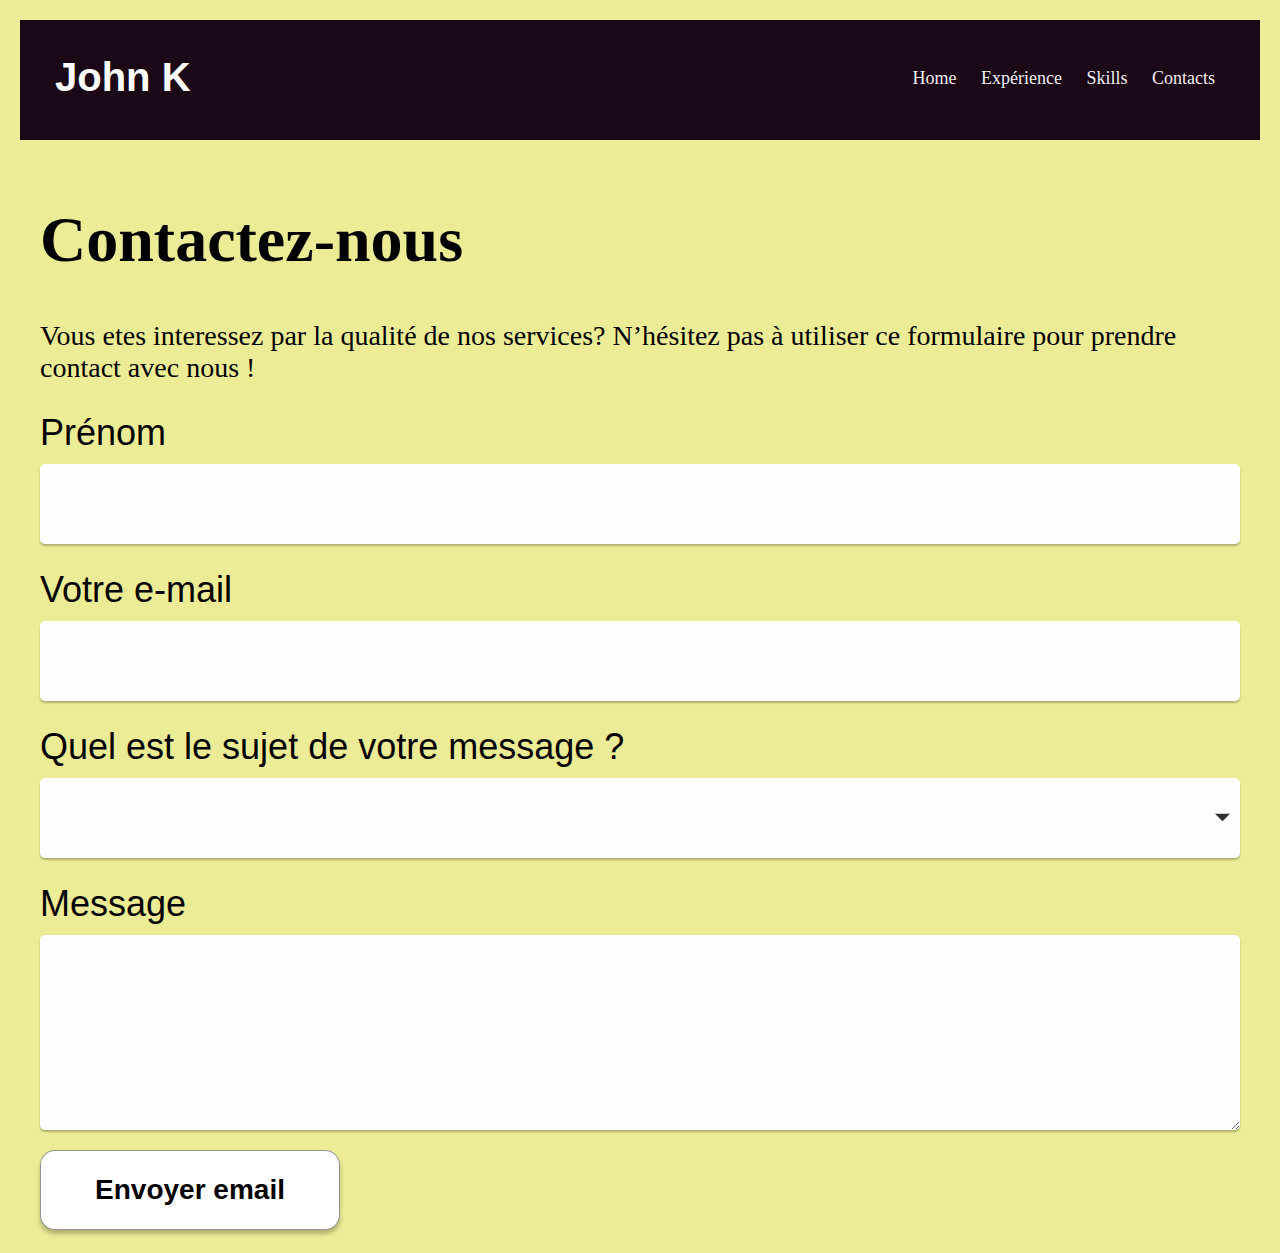
<file: contact.html>
<!DOCTYPE html>
<html lang="en">
<head>
    <meta charset="UTF-8">
    <meta http-equiv="X-UA-Compatible" content="IE=edge">
    <meta name="viewport" content="width=device-width, initial-scale=1.0">
    <title>Contacts</title>
    <link rel="stylesheet" href="contact.css">
</head>
<body>
    
    <div class="nav">
        <input type="checkbox" id="nav-check">
        <div class="nav-header">
          <div class="nav-title">
            John K
          </div>
        </div>
    
    <div class="nav-btn">
          <label for="nav-check">
            <span></span>
            <span></span>
            <span></span>
          </label>
    </div>
        
          <div class="nav-links">
            <a href="http://127.0.0.1:5501/index.html" target="_blank">Home</a>
            <a href="http://127.0.0.1:5501/experience.html" target="_blank">Expérience</a>
            <a href="http://127.0.0.1:5501/skills.html" target="_blank">Skills</a>
            <a href="http://127.0.0.1:5501/contact.html" target="_blank">Contacts</a>
          </div>
      </div>

<div class="noscontacts">

    <div class="contactez-nous">
            <h1>Contactez-nous</h1>
            <p>Vous etes interessez par la qualité de nos services? N’hésitez pas à utiliser ce formulaire pour prendre contact avec nous !</p>
            <form action="/page-traitement-donnees" method="post">
            <div>
            <label for="nom">Prénom</label>
            <input type="text" id="nom" name="nom" placeholder="John" required>
            </div>
            <div>
            <label for="email">Votre e-mail</label>
            <input type="email" id="email" name="email" placeholder="monadresse@mail.com" required>
            </div>
            <div>
            <label for="sujet">Quel est le sujet de votre message ?</label>
            <select name="sujet" id="sujet" required>
            <option value="" disabled selected hidden>Choisissez le sujet de votre message</option>
            <option value="probleme-compte">Problème avec mon compte</option>
            <option value="question-produit">Question à propos d’un produit</option>
            <option value="suivi-commande">Suivi de ma commande</option>
            <option value="autre">Autre...</option>
            </select>
            </div>
            <div>
            <label for="message">Message</label>
            <textarea id="message" name="message" placeholder="Bonjour, je vous contacte car...." required></textarea>
            </div>
            <div>
            <button type="submit">Envoyer email</button>
            </div>
            </form>
    </div>
</body>
</html>
</file>
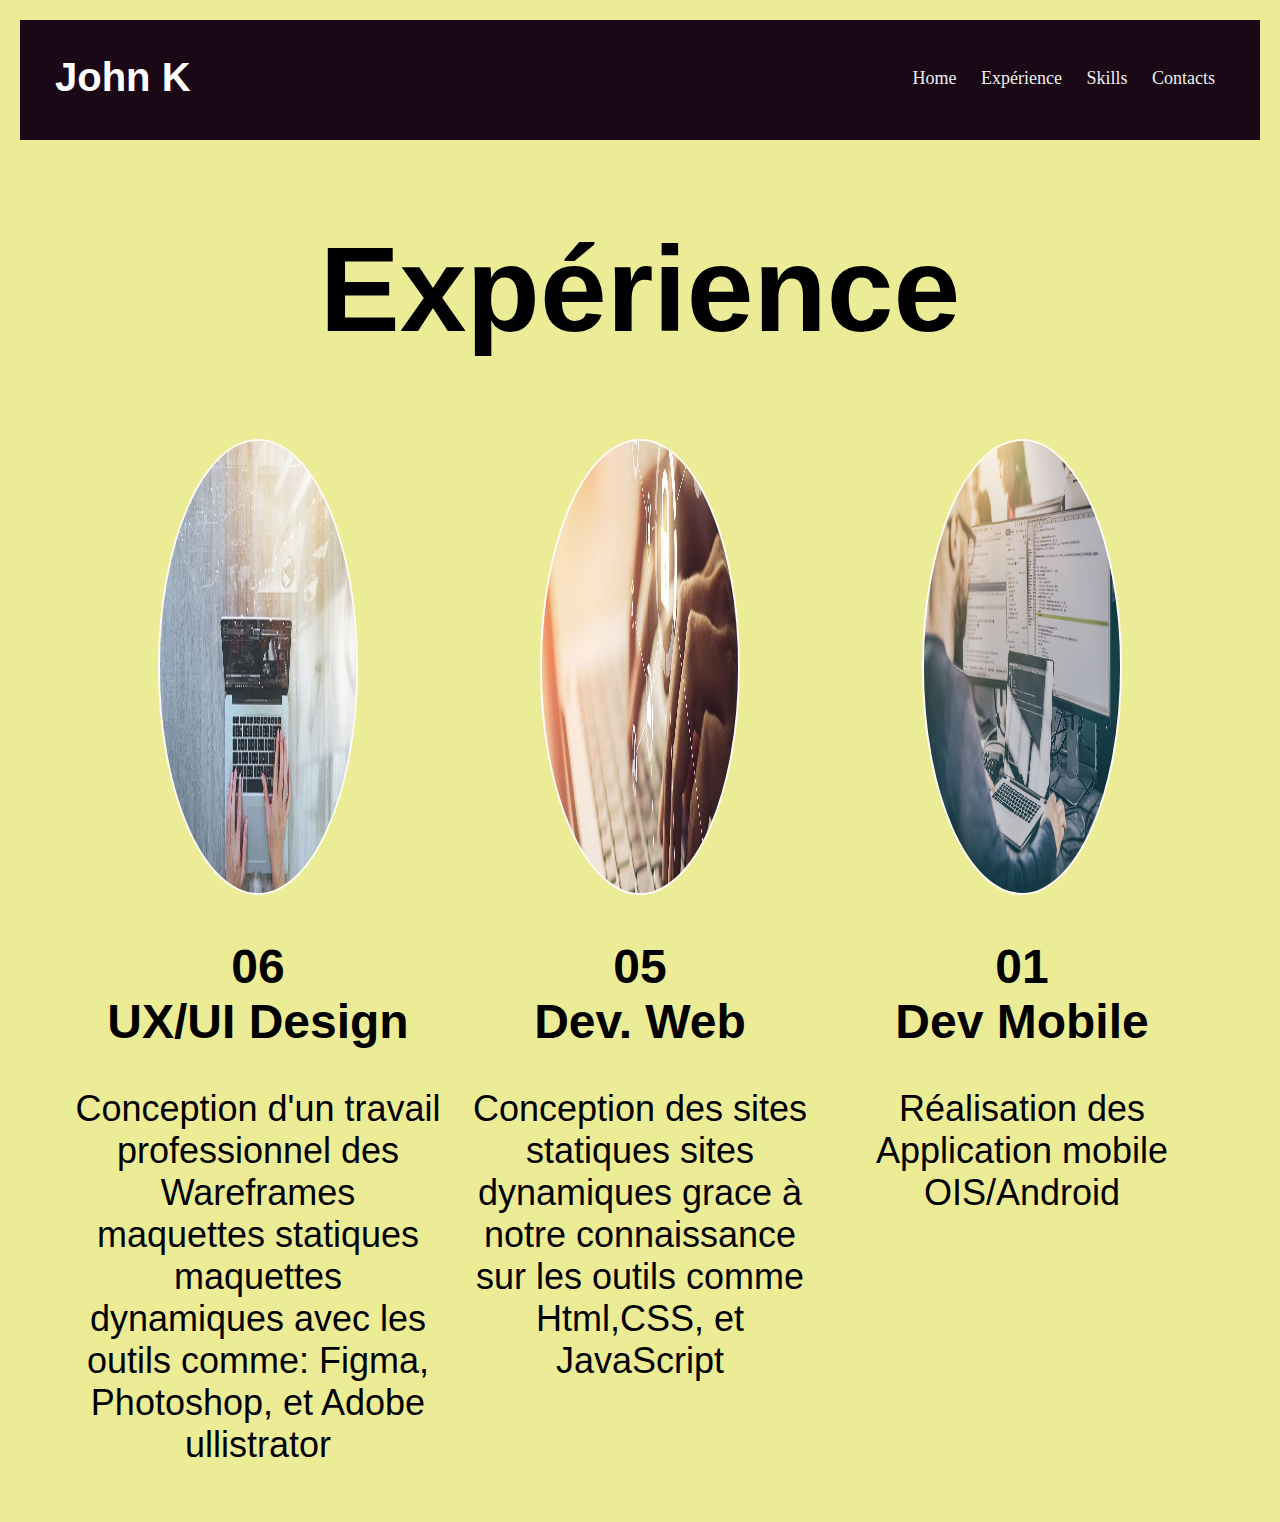
<file: experience.html>
<!DOCTYPE html>
<html lang="en">
<head>
    <meta charset="UTF-8">
    <meta http-equiv="X-UA-Compatible" content="IE=edge">
    <meta name="viewport" content="width=device-width, initial-scale=1.0">
    <title>Expérience</title>
    <link rel="stylesheet" href="experience.css">
</head>
<body>
    <div class="nav">
        <input type="checkbox" id="nav-check">
        <div class="nav-header">
          <div class="nav-title">
            John K
          </div>
        </div>
    
    <div class="nav-btn">
          <label for="nav-check">
            <span></span>
            <span></span>
            <span></span>
          </label>
    </div>
        
          <div class="nav-links">
            <a href="http://127.0.0.1:5501/index.html" target="_blank">Home</a>
            <a href="http://127.0.0.1:5501/experience.html" target="_blank">Expérience</a>
            <a href="http://127.0.0.1:5501/skills.html" target="_blank">Skills</a>
            <a href="http://127.0.0.1:5501/contact.html" target="_blank">Contacts</a>
          </div>
      </div>

      <div class="lubumbashi"> 
        <h1>Expérience</h1> 
    <div class="golf">  
              <div class="battant">
                <img src="img/csm_python-string-t_413245be2d.jpg" alt="">   
                <h2>06 <br>
                UX/UI Design
                </h2>
                <p>Conception d'un travail professionnel des
                    Wareframes
                    maquettes statiques
                    maquettes dynamiques
                    avec les outils comme:
                    Figma, Photoshop, et Adobe ullistrator
                </p>
              </div>

              <div class="malela">
                  <img src="img/Directeur des systèmes d'information_1140x350.jpg" alt="">

                  <h2>05 <br>
                    Dev. Web
                  </h2>
                  <p>Conception des 
                        sites statiques
                        sites dynamiques
                        grace à notre connaissance sur les outils comme
                        Html,CSS, et JavaScript
                  </p>
              </div>

              <div class="kabulameshi">
                    <img src="img/Developpeur_Web_guide_cybersecurite.jpg" alt="">
                    <h2>01 <br>
                      Dev Mobile
                    </h2>
                    <p>Réalisation des 
                      Application mobile
                      OIS/Android
                    </p>
              </div>
    </div>
</div>
</body>
</html>
</file>
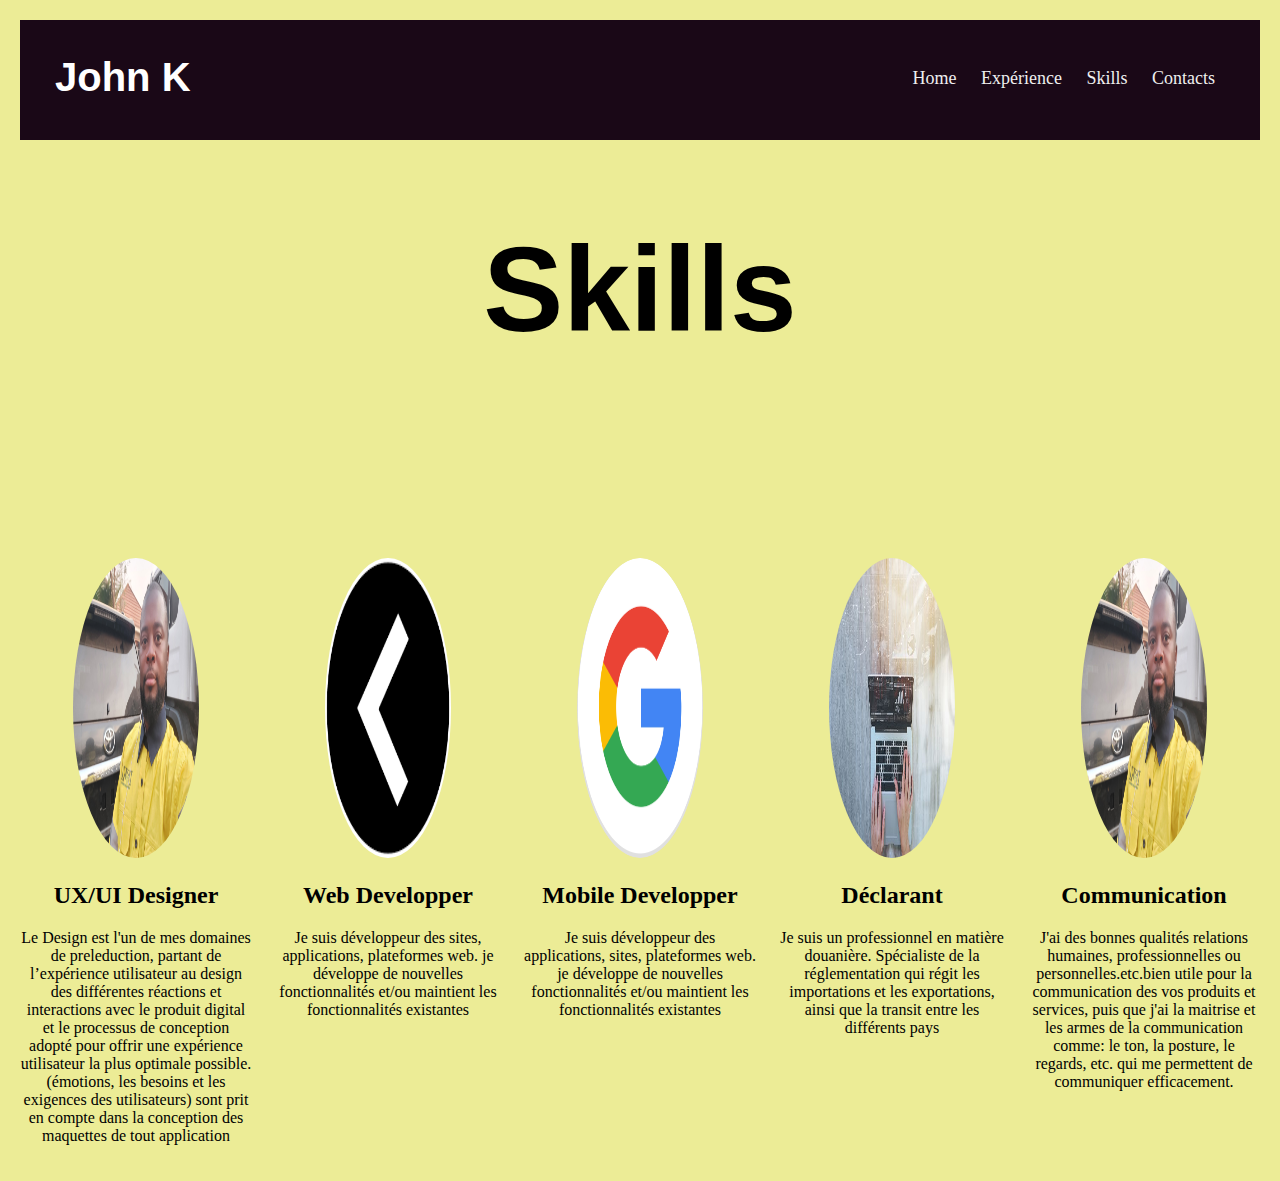
<file: skills.html>
<!DOCTYPE html>
<html lang="en">
<head>
    <meta charset="UTF-8">
    <meta http-equiv="X-UA-Compatible" content="IE=edge">
    <meta name="viewport" content="width=device-width, initial-scale=1.0">
    <title>Skills</title>
    <link rel="stylesheet" href="skills.css">
</head>
<body>

    <div class="nav">
        <input type="checkbox" id="nav-check">
        <div class="nav-header">
          <div class="nav-title">
            John K
          </div>
        </div>
    
    <div class="nav-btn">
          <label for="nav-check">
            <span></span>
            <span></span>
            <span></span>
          </label>
    </div>
        
          <div class="nav-links">
            <a href="http://127.0.0.1:5501/index.html" target="_blank">Home</a>
            <a href="http://127.0.0.1:5501/experience.html" target="_blank">Expérience</a>
            <a href="http://127.0.0.1:5501/skills.html" target="_blank">Skills</a>
            <a href="http://127.0.0.1:5501/contact.html" target="_blank">Contacts</a>
          </div>
      </div>

    <div class="skills">
        <h1>Skills</h1>    
        <div class="kimbwambwa">
              <div class="delacolline">
                <img src="img/20220729_171933.jpg" alt="photo communication">
                <h2>UX/UI Designer</h2>
                <p>Le Design est l'un de mes domaines de preleduction, partant de
                  l’expérience utilisateur au design des
                  différentes réactions et interactions
                   avec le produit digital et le processus de 
                   conception adopté pour offrir une expérience 
                   utilisateur la plus optimale possible.
                  (émotions, les besoins et les exigences des utilisateurs)
                  sont prit en compte dans la conception des maquettes de 
                   tout application 
                </p>
               </div>
    
               <div class="decole">
                <img src="img/images.png" alt="">
                 <h2>Web Developper</h2>
                 <p>Je suis développeur  des sites, applications, plateformes web. 
                  je développe de nouvelles 
                  fonctionnalités et/ou maintient les fonctionnalités existantes</p>
               </div>
          
                <div class="deglise">
                  <img src="img/google-g-2015-logo-png-transparent.png" alt="photo communication">
                  <h2>Mobile Developper</h2>
                  <p>Je suis développeur  des applications, sites, plateformes web. 
                    je développe de nouvelles 
                    fonctionnalités et/ou maintient les fonctionnalités existantes</p>
                </div>
              
                  <div class="devmobile">
                    <img src="img/csm_python-string-t_413245be2d.jpg" alt="photo communication">
                    <h2>Déclarant</h2>
                    <p>Je suis un professionnel en matière douanière. 
                      Spécialiste de la réglementation qui régit les importations et 
                      les exportations, ainsi que la transit entre les différents pays</p>
                  </div>
                    
                  <div class="communication">
                    <img src="img/20220729_171933.jpg" alt="photo communication">
                    <h2>Communication</h2>
                    <p>J'ai des bonnes qualités relations humaines, 
                      professionnelles ou personnelles.etc.bien utile pour la communication
                      des vos produits et services, puis que j'ai la maitrise
                      et les armes de la communication comme: 
                      le ton, la posture, le regards, etc. 
                      qui me permettent de communiquer efficacement.
                     </p>

                  </div>
        </div>
    </div>
</body>
</html>
</file>
<file: contact.css>
* {
    box-sizing: border-box;
  }
  /* 2 Notre body */
  body {
    padding: 20px;
    margin: 0px;
    font-family: 'segoe ui';
    background-color: rgb(236, 236, 150);
  }

  /* 3 notre navbar */
  .nav {
    height: 120px;
    width: 100%;
    padding: 35px;
    background-color: #1a0817;
    position: relative;
    margin: auto;
  }
  .nav > .nav-header {
    display: inline;
  }
  .nav > .nav-header > .nav-title {
    display: inline-block;
    font-size: 40px;
    font-weight: bold;
    font-family: 'Trebuchet MS', 'Lucida Sans Unicode', 'Lucida Grande', 'Lucida Sans', Arial, sans-serif;
    color: #fff;
    /* padding: 20px 100px 10px 10px; */
  }
  .nav > .nav-btn {
    display: none;
  }



  .nav > .nav-links {
    display: inline;
    float: right;
    font-size: 18px;
  }
  
  .nav > .nav-links > a {
    display: inline-block;
    padding: 13px 10px 13px 10px;
    text-decoration: none;
    color: #efefef;
  }
  
  .nav > .nav-links > a:hover {
    background-color: rgba(0, 0, 0, 0.3);
  }
  
  .nav > #nav-check {
    display: none;
  }

  /* 7 Notre style formulaire */
  /* Style formulaire suite */
  .contactez-nous {
   margin: auto;
   margin-top: 20px;
   width: 1200px;
   /* border: 1px solid;
   border-radius: 8px; */
   padding: 240px 0 50px 0 50px;
   /* background: #ffffff  */
   }
   
   .contactez-nous > h1 {
   font-weight: bold;
   font-size: 64px;
   }
   
   .contactez-nous > p {
   font-size: 28px;
   }
   form div {
     width: 100%;
     display: flex;
     flex-direction: column;
     min-height: 83px;
     margin-top: 25px;
     }
     
     form div > label {
     margin-bottom: 10px;
     font-size: 36px;
     font-family: 'Trebuchet MS', 'Lucida Sans Unicode', 'Lucida Grande', 'Lucida Sans', Arial, sans-serif;
     }
     
     .noscontacts{
       display: flex;
     }
     form div > input, form div > select, form div > textarea {
     background: #fefefe;
     border: none;
     border-radius: 5px;
     font-size: 24px;
     font-weight: 500;
     font-family: Montserrat, "sans-serif";
     box-shadow: 0px 2px 2px 0px rgba(0,0,0,0.25);
     }
     
     form div > input, form div > select {
     height: 80px;
     padding-left: 20px;
     }
     
     form div > select {
     appearance: none;
     background-size: 15px;
     background-image: url('[data-uri]');
     background-position: right 10px top 50%;
     background-repeat: no-repeat;
     }
     
     form div > textarea {
     height: 195px;
     padding: 15px 0px 0px 10px;
     }
     
     form div > input::placeholder, form div > textarea::placeholder {
     color: white;
     }
     
     form div > select:invalid {
     color: white;
     }
     
     form div > select option {
     background: white;
     color: #303030;
     }
     
     form div:last-child {
     align-items:center;
     margin-top: 20px;
     }
     
     form button {
     width: 300px;
     max-width: 500px;
     height: 80px;
     font-weight: 700;
     margin-left: -900px;
     font-size: 28px;
     background: white;
     border: rgba(48, 48, 48, 0.5) solid 1px;
     border-radius: 15px;
     box-shadow: 0px 4px 4px 0px rgba(0,0,0,0.25);
     color: #000000;
     }
 
 
 
 
   


  
  @media (max-width:600px) {
    .nav > .nav-btn {
      display: inline-block;
      position: absolute;
      right: 0px;
      top: 0px;
    }
    .nav > .nav-btn > label {
      display: inline-block;
      width: 50px;
      height: 50px;
      padding: 13px;
    }
    .nav > .nav-btn > label:hover,.nav  #nav-check:checked ~ .nav-btn > label {
      background-color: rgba(0, 0, 0, 0.3);
    }
    .nav > .nav-btn > label > span {
      display: block;
      width: 25px;
      height: 10px;
      border-top: 2px solid #eee;
    }
    .nav > .nav-links {
      position: absolute;
      display: block;
      width: 100%;
      background-color: #333;
      height: 0px;
      transition: all 0.3s ease-in;
      overflow-y: hidden;
      top: 50px;
      left: 0px;
    }
    .nav > .nav-links > a {
      display: block;
      width: 100%;
    }
    .nav > #nav-check:not(:checked) ~ .nav-links {
      height: 0px;
    }
    .nav > #nav-check:checked ~ .nav-links {
      height: calc(100vh - 50px);
      overflow-y: auto;
    }
  }
</file>
<file: experience.css>
* {
    box-sizing: border-box;
  }
  /* 2 Notre body */
  body {
    padding: 20px;
    margin: 0px;
    font-family: 'segoe ui';
    background-color: rgb(236, 236, 150);
  }

  /* 3 notre navbar */
  .nav {
    height: 120px;
    width: 100%;
    padding: 35px;
    background-color: #1a0817;
    position: relative;
    margin: auto;
  }
  .nav > .nav-header {
    display: inline;
  }
  .nav > .nav-header > .nav-title {
    display: inline-block;
    font-size: 40px;
    font-weight: bold;
    font-family: 'Trebuchet MS', 'Lucida Sans Unicode', 'Lucida Grande', 'Lucida Sans', Arial, sans-serif;
    color: #fff;
    /* padding: 20px 100px 10px 10px; */
  }
  .nav > .nav-btn {
    display: none;
  }



  .nav > .nav-links {
    display: inline;
    float: right;
    font-size: 18px;
  }
  
  .nav > .nav-links > a {
    display: inline-block;
    padding: 13px 10px 13px 10px;
    text-decoration: none;
    color: #efefef;
  }
  
  .nav > .nav-links > a:hover {
    background-color: rgba(0, 0, 0, 0.3);
  }
  
  .nav > #nav-check {
    display: none;
  }


  .lubumbashi h1{
    font-size: 120px;
    color: #000000;
    text-align: center;
    font-family: 'Trebuchet MS', 'Lucida Sans Unicode', 'Lucida Grande', 'Lucida Sans', Arial, sans-serif;
  }
.golf{
  margin-top: 10px;
  display: flex;
  gap: 10px;
  justify-content: center;
  /* border: #1a0817 1px solid; */
}

.battant{
  width: 30%;
  justify-content: center;
  text-align: center;
}
.battant img{
  width: 54%;
  height: 456px;
  border: #fcfafa 2px solid;
  border-radius: 50%;
}
.battant h2{
    font-weight: bold;
    font-size: 48px;
    font-family: 'Trebuchet MS', 'Lucida Sans Unicode', 'Lucida Grande', 'Lucida Sans', Arial, sans-serif;
  }
  .battant p{
    font-size: 36px;
    font-family: 'Trebuchet MS', 'Lucida Sans Unicode', 'Lucida Grande', 'Lucida Sans', Arial, sans-serif;
  }

.malela{
  width: 30%;
  /* border: #ffffff 1px solid; */
  justify-content: center;
  text-align: center;
}
.malela img{
  width: 54%;
  height: 456px;
  border: #fcfafa 2px solid;
  border-radius: 50%;
}

.malela h2{
  font-weight: bold;
  font-size: 48px;
  font-family: 'Trebuchet MS', 'Lucida Sans Unicode', 'Lucida Grande', 'Lucida Sans', Arial, sans-serif;
}
.malela p{
  font-size: 36px;
  font-family: 'Trebuchet MS', 'Lucida Sans Unicode', 'Lucida Grande', 'Lucida Sans', Arial, sans-serif;
}

.kabulameshi{
  width: 30%;
  /* border: #ffffff 1px solid; */
  justify-content: center;
  text-align: center;
}
  .kabulameshi img{
    width: 54%;
    height: 456px;
    border: #fcfafa 2px solid;
    border-radius: 50%;
  }

  .kabulameshi h2{
    font-weight: bold;
    font-size: 48px;
    font-family: 'Trebuchet MS', 'Lucida Sans Unicode', 'Lucida Grande', 'Lucida Sans', Arial, sans-serif;
  }

  .kabulameshi p{

    font-size: 36px;
    font-family: 'Trebuchet MS', 'Lucida Sans Unicode', 'Lucida Grande', 'Lucida Sans', Arial, sans-serif;
  }


  @media (max-width:600px) {
    .nav > .nav-btn {
      display: inline-block;
      position: absolute;
      right: 0px;
      top: 0px;
    }
    .nav > .nav-btn > label {
      display: inline-block;
      width: 50px;
      height: 50px;
      padding: 13px;
    }
    .nav > .nav-btn > label:hover,.nav  #nav-check:checked ~ .nav-btn > label {
      background-color: rgba(0, 0, 0, 0.3);
    }
    .nav > .nav-btn > label > span {
      display: block;
      width: 25px;
      height: 10px;
      border-top: 2px solid #eee;
    }
    .nav > .nav-links {
      position: absolute;
      display: block;
      width: 100%;
      background-color: #333;
      height: 0px;
      transition: all 0.3s ease-in;
      overflow-y: hidden;
      top: 50px;
      left: 0px;
    }
    .nav > .nav-links > a {
      display: block;
      width: 100%;
    }
    .nav > #nav-check:not(:checked) ~ .nav-links {
      height: 0px;
    }
    .nav > #nav-check:checked ~ .nav-links {
      height: calc(100vh - 50px);
      overflow-y: auto;
    }
  }
</file>
<file: skills.css>
* {
    box-sizing: border-box;
  }
  /* 2 Notre body */
  body {
    padding: 20px;
    margin: 0px;
    font-family: 'segoe ui';
    background-color: rgb(236, 236, 150);
  }

  /* 3 notre navbar */
  .nav {
    height: 120px;
    width: 100%;
    padding: 35px;
    background-color: #1a0817;
    position: relative;
    margin: auto;
  }
  .nav > .nav-header {
    display: inline;
  }
  .nav > .nav-header > .nav-title {
    display: inline-block;
    font-size: 40px;
    font-weight: bold;
    font-family: 'Trebuchet MS', 'Lucida Sans Unicode', 'Lucida Grande', 'Lucida Sans', Arial, sans-serif;
    color: #fff;
    /* padding: 20px 100px 10px 10px; */
  }
  .nav > .nav-btn {
    display: none;
  }



  .nav > .nav-links {
    display: inline;
    float: right;
    font-size: 18px;
  }
  
  .nav > .nav-links > a {
    display: inline-block;
    padding: 13px 10px 13px 10px;
    text-decoration: none;
    color: #efefef;
  }
  
  .nav > .nav-links > a:hover {
    background-color: rgba(0, 0, 0, 0.3);
  }
  
  .nav > #nav-check {
    display: none;
  }

.skills h1{
text-align: center;
font-family: 'Trebuchet MS', 'Lucida Sans Unicode', 'Lucida Grande', 'Lucida Sans', Arial, sans-serif;
font-size: 120px;
}

.kimbwambwa{
  display: flex;
  justify-content: center;
  gap: 20px;
  /* word-wrap: normal; */
  text-align: center;
  margin-top: 200px;
}
  
.delacolline{
  width: 20%;
}
.delacolline img{
  width: 54%;
  height: 300px;
  border-radius: 50%;
}



.decole{
  width: 20%;
}
.decole img{
  width: 54%;
  height: 300px;
  border-radius: 50%;
}




.deglise{
  width: 20%;
}
.deglise img{
  width: 54%;
  height: 300px;
  border-radius: 50%;
}




.devmobile{
  width: 20%;
}
.devmobile img{
  width: 54%;
  height: 300px;
  border-radius: 50%;
}



.communication{
  width: 20%;
}
.communication img{
  width: 54%;
  height: 300px;
  border-radius: 50%;
}



  @media (max-width:600px) {
    .nav > .nav-btn {
      display: inline-block;
      position: absolute;
      right: 0px;
      top: 0px;
    }
    .nav > .nav-btn > label {
      display: inline-block;
      width: 50px;
      height: 50px;
      padding: 13px;
    }
    .nav > .nav-btn > label:hover,.nav  #nav-check:checked ~ .nav-btn > label {
      background-color: rgba(0, 0, 0, 0.3);
    }
    .nav > .nav-btn > label > span {
      display: block;
      width: 25px;
      height: 10px;
      border-top: 2px solid #eee;
    }
    .nav > .nav-links {
      position: absolute;
      display: block;
      width: 100%;
      background-color: #333;
      height: 0px;
      transition: all 0.3s ease-in;
      overflow-y: hidden;
      top: 50px;
      left: 0px;
    }
    .nav > .nav-links > a {
      display: block;
      width: 100%;
    }
    .nav > #nav-check:not(:checked) ~ .nav-links {
      height: 0px;
    }
    .nav > #nav-check:checked ~ .nav-links {
      height: calc(100vh - 50px);
      overflow-y: auto;
    }
  }
</file>
